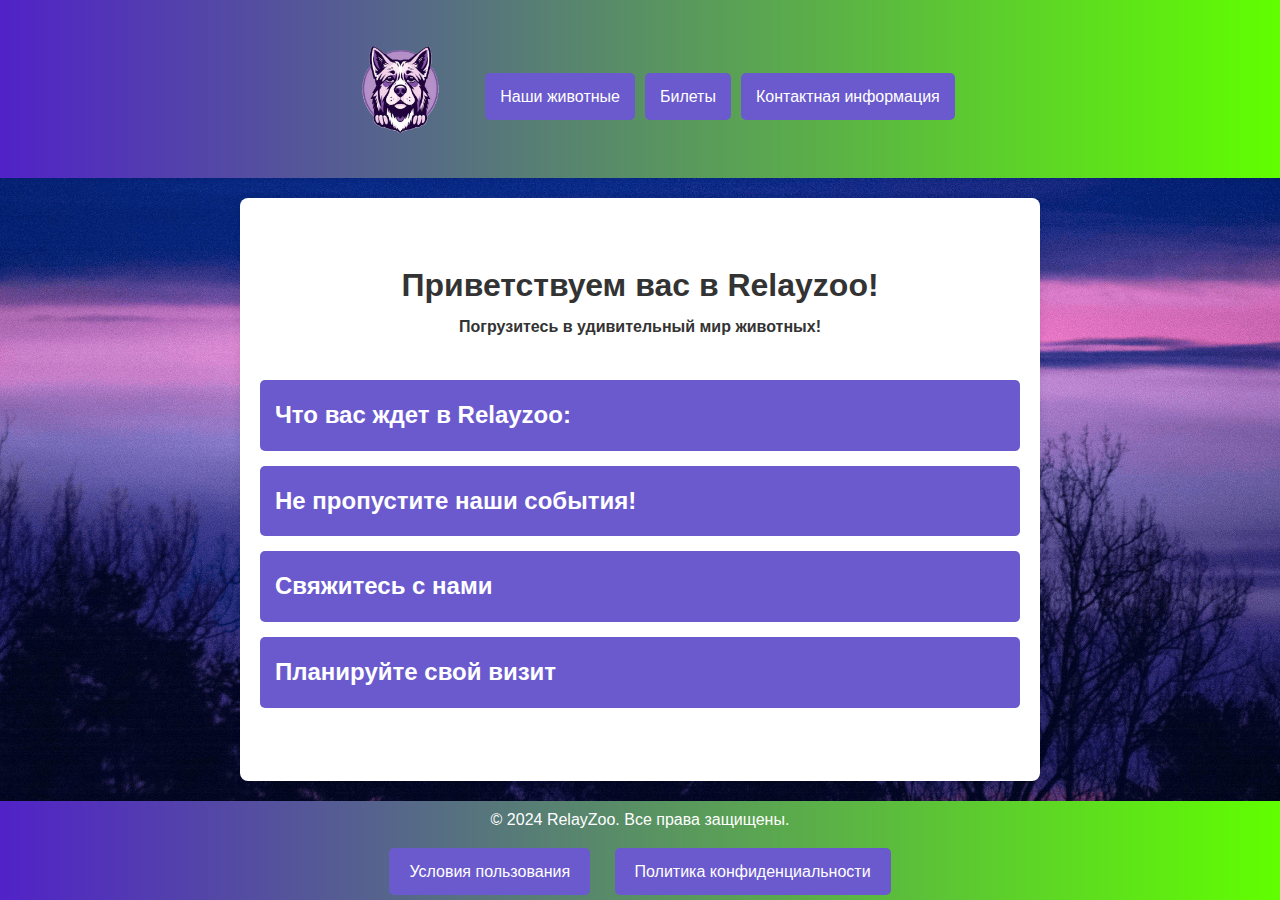
<file: index.html>
<!DOCTYPE html>
<html lang="ru">
<head>
    <meta charset="UTF-8">
    <meta name="viewport" content="width=device-width, initial-scale=1.0">
    <title>Relayzoo</title>
    <link rel="stylesheet" href="core.css"> 
</head>
<body>
    <header>
        <div class="header-container">
            <div class="logo">
                <a href="index.html">
                    <img src="logo.png" alt="Логотип Relayzoo" />
                </a>
            </div>
            <nav class="navbar">
                <a href="Животные.html" class="nav-button">Наши животные</a>
                <a href="Билеты.html" class="nav-button">Билеты</a>
                <a href="Контактная информация.html" class="nav-button">Контактная информация</a>
            </nav>
        </div>
    </header>

    <main>
        <section class="welcome">
            <h1>Приветствуем вас в Relayzoo!</h1>
            <p><strong>Погрузитесь в удивительный мир животных!</strong></p>
        </section>

        <!-- Блоки с названиями и текстом -->
        <div class="info-blocks">
            <div class="info-block">
                <h2>Что вас ждет в Relayzoo:</h2>
                <div class="info-content">
                    У нас обитает более 200 видов животных! От грациозных млекопитающих до ярких птиц и загадочных рептилий.
                </div>
            </div>

            <div class="info-block">
                <h2>Не пропустите наши события!</h2>
                <div class="info-content">
                    Следите за последними новостями и предстоящими мероприятиями: День открытых дверей, новая выставка "Экзотические птицы".
                </div>
            </div>

            <div class="info-block">
                <h2>Свяжитесь с нами</h2>
                <div class="info-content">
                    Если у вас есть вопросы или предложения, пишите нам через форму обратной связи или звоните по номеру [номер телефона].
                </div>
            </div>

            <div class="info-block">
                <h2>Планируйте свой визит</h2>
                <div class="info-content">
                    Мы открыты каждый день с 9:00 до 18:00. Узнайте больше о ценах на билеты и правилах посещения на странице "Посетителям".
                </div>
            </div>
        </div>

    </main>

    <footer>
        <p>&copy; 2024 RelayZoo. Все права защищены.</p>

        <!-- Кнопки Условия пользования и Политика конфиденциальности -->
        <div class="footer-links">
            <a href="Условия.html" class="footer-button">Условия пользования</a>
            <a href="Политика.html" class="footer-button">Политика конфиденциальности</a>
        </div>
    </footer>

</body>
</html>
</file>
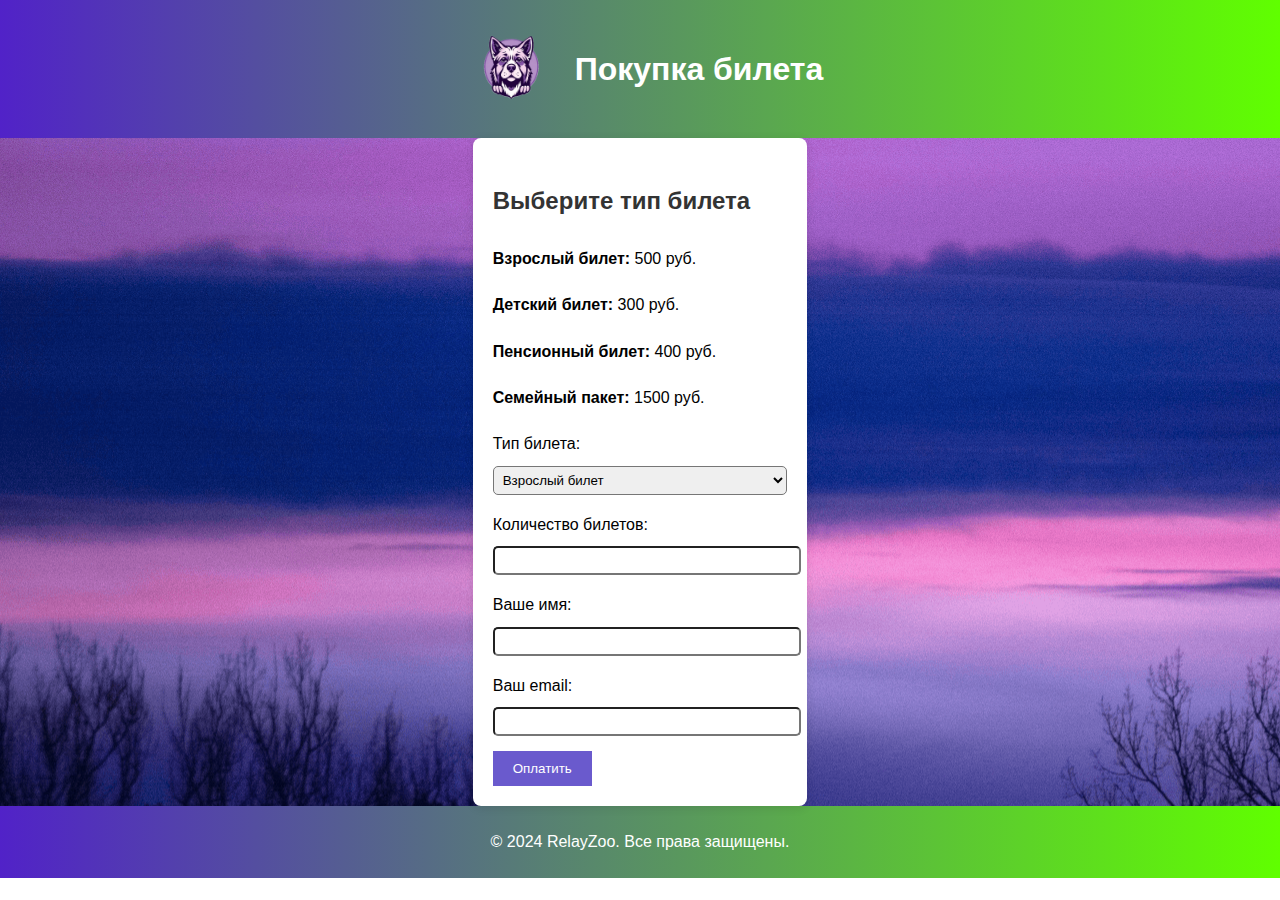
<file: Korzina.html>
﻿<!DOCTYPE html>
<html lang="ru">
<head>
    <meta charset="UTF-8">
    <meta name="viewport" content="width=device-width, initial-scale=1.0">
    <title>Покупка билета</title>
    <link rel="stylesheet" href="Korzina.css">
</head>
<body>
    <header>
        <div class="header-container">
            <div class="logo">
                <a href="index.html">
                    <img src="logo.png" alt="Логотип Relayzoo" />
                </a>
            </div>
            <h1>Покупка билета</h1>
        </div>
    </header>

    <main class="main-container">
        <section class="purchase-form">
            <h2>Выберите тип билета</h2>
            <p><strong>Взрослый билет:</strong> 500 руб.</p>
            <p><strong>Детский билет:</strong> 300 руб.</p>
            <p><strong>Пенсионный билет:</strong> 400 руб.</p>
            <p><strong>Семейный пакет:</strong> 1500 руб.</p>

            <form action="#" method="post">
                <label for="ticket-type">Тип билета:</label>
                <select id="ticket-type" name="ticket-type" required>
                    <option value="adult">Взрослый билет</option>
                    <option value="child">Детский билет</option>
                    <option value="senior">Пенсионный билет</option>
                    <option value="family">Семейный пакет</option>
                </select>

                <label for="quantity">Количество билетов:</label>
                <input type="number" id="quantity" name="quantity" min="1" max="10" required>

                <label for="name">Ваше имя:</label>
                <input type="text" id="name" name="name" required>

                <label for="email">Ваш email:</label>
                <input type="email" id="email" name="email" required>

                <button type="submit">Оплатить</button>
            </form>
        </section>
    </main>

</body>
<footer>
    <p>&copy; 2024 RelayZoo. Все права защищены.</p>
</footer>
</html>
</file>
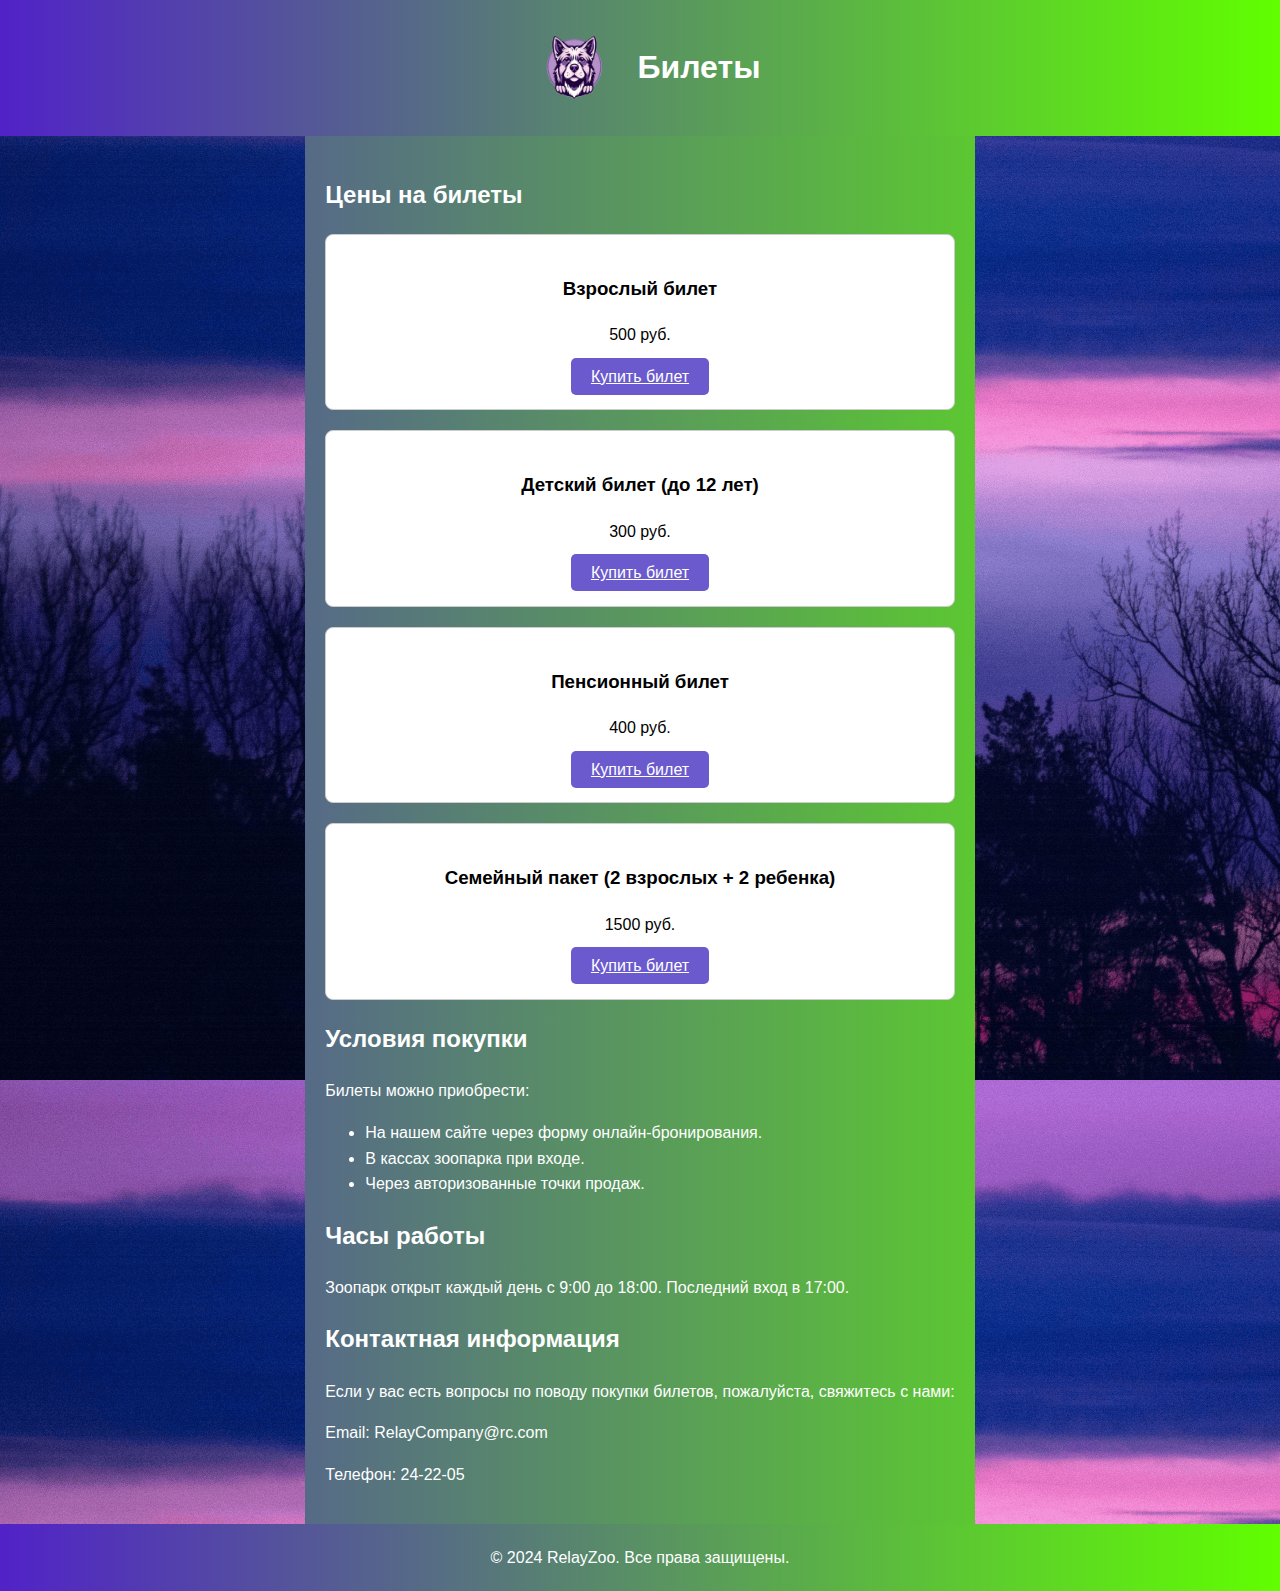
<file: Билеты.html>
<!DOCTYPE html>
<html lang="ru">
<head>
    <meta charset="UTF-8">
    <meta name="viewport" content="width=device-width, initial-scale=1.0">
    <title>Билеты</title>
    <link rel="stylesheet" href="puy.css"> 
</head>
<body>
    <header>
        <div class="header-container">
            <div class="logo">
                <a href="index.html">
                    <img src="logo.png" alt="Логотип Relayzoo" />
                </a>
            </div>
            <h1>Билеты</h1>
        </div>
    </header>

    <main class="main-container">
        <section class="ticket-info">
            <h2 style="color: white">
            Цены на билеты</h2>
            <div class="ticket-block" id="adult-modal">
                <h3>Взрослый билет</h3>
                <p>500 руб.</p>
                <a href="Korzina.html" class="ticket-button">Купить билет</a>
            </div>

            <div class="ticket-block" id="child-modal">
                <h3>Детский билет (до 12 лет)</h3>
                <p>300 руб.</p>
                <a href="Korzina.html" class="ticket-button">Купить билет</a>
            </div>

            <div class="ticket-block" id="senior-modal">
                <h3>Пенсионный билет</h3>
                <p>400 руб.</p>
                <a href="Korzina.html" class="ticket-button">Купить билет</a>
            </div>

            <div class="ticket-block" id="family-modal">
                <h3>Семейный пакет (2 взрослых + 2 ребенка)</h3>
                <p>1500 руб.</p>
                <a href="Korzina.html" class="ticket-button">Купить билет</a>
            </div>

            <!-- Условия покупки -->
            <h2 style="color: white">
            Условия покупки</h2>
            <p style="color: white">Билеты можно приобрести:</p>
            <ul style="color: white">
                <li>На нашем сайте через форму онлайн-бронирования.</li>
                <li>В кассах зоопарка при входе.</li>
                <li>Через авторизованные точки продаж.</li>
            </ul>

            <h2 style="color: white">Часы работы</h2>
            <p style="color: white">Зоопарк открыт каждый день с 9:00 до 18:00. Последний вход в 17:00.</p>

            <h2 style="color: white">Контактная информация</h2>
            <p style="color: white">Если у вас есть вопросы по поводу покупки билетов, пожалуйста, свяжитесь с нами:</p>
            <p style="color: white">Email: RelayCompany@rc.com</p>
            <p style="color: white">Телефон: 24-22-05</p>
        </section>

        <div id="adult-modal" class="modal">
            <div class="modal-content">
                <span class="close">&times;</span>
                <h2>Взрослый билет</h2>
                <p>Цена билета составляет 500 руб. Это стандартный билет для взрослых.</p>
           
                <button onclick="purchaseTicket()">Купить билет</button>

            </div>
        </div>

        <!-- Детский билет -->
        <div id="child-modal" class="modal">
            <div class="modal-content">
                <span class="close">&times;</span>
                <h2>Детский билет</h2>
                <p>Цена билета составляет 300 руб. Доступен для детей до 12 лет.</p>
                <button onclick="purchaseTicket()">Купить билет</button>
            </div>
        </div>

        <!-- Пенсионный билет -->
        <div id="senior-modal" class="modal">
            <div class="modal-content">
                <span class="close">&times;</span>
                <h2>Пенсионный билет</h2>
                <p>Цена билета составляет 400 руб. Для пенсионеров.</p>
                <button onclick="purchaseTicket()">Купить билет</button>
            </div>
        </div>

        <!-- Семейный пакет -->
        <div id="family-modal" class="modal">
            <div class="modal-content">
                <span class="close">&times;</span>
                <h2>Семейный пакет</h2>
                <p>Цена пакета составляет 1500 руб. Включает два взрослых и двух детей.</p>
                <button onclick="purchaseTicket()">Купить билет</button>
            </div>
        </div>

    </main>

    <footer>
        <p>&copy; 2024 RelayZoo. Все права защищены.</p>
    </footer>

</body>
</html>
</file>
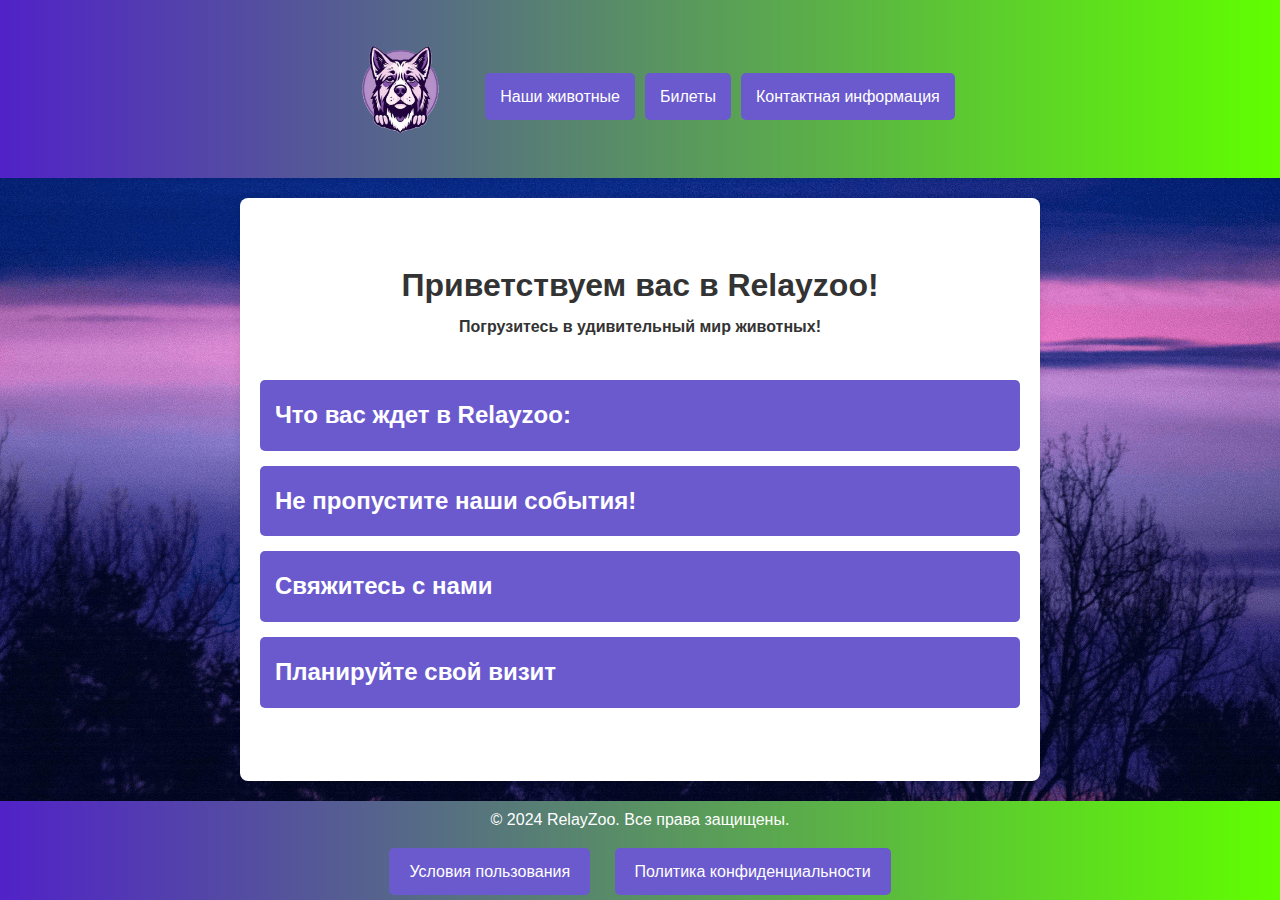
<file: Главная.html>
<!DOCTYPE html>
<html lang="ru">
<head>
    <meta charset="UTF-8">
    <meta name="viewport" content="width=device-width, initial-scale=1.0">
    <title>Relayzoo</title>
    <link rel="stylesheet" href="core.css"> 
</head>
<body>
    <header>
        <div class="header-container">
            <div class="logo">
                <a href="Главная.html">
                    <img src="logo.png" alt="Логотип Relayzoo" />
                </a>
            </div>
            <nav class="navbar">
                <a href="Животные.html" class="nav-button">Наши животные</a>
                <a href="Билеты.html" class="nav-button">Билеты</a>
                <a href="Контактная информация.html" class="nav-button">Контактная информация</a>
            </nav>
        </div>
    </header>

    <main>
        <section class="welcome">
            <h1>Приветствуем вас в Relayzoo!</h1>
            <p><strong>Погрузитесь в удивительный мир животных!</strong></p>
        </section>

        <!-- Блоки с названиями и текстом -->
        <div class="info-blocks">
            <div class="info-block">
                <h2>Что вас ждет в Relayzoo:</h2>
                <div class="info-content">
                    У нас обитает более 200 видов животных! От грациозных млекопитающих до ярких птиц и загадочных рептилий.
                </div>
            </div>

            <div class="info-block">
                <h2>Не пропустите наши события!</h2>
                <div class="info-content">
                    Следите за последними новостями и предстоящими мероприятиями: День открытых дверей, новая выставка "Экзотические птицы".
                </div>
            </div>

            <div class="info-block">
                <h2>Свяжитесь с нами</h2>
                <div class="info-content">
                    Если у вас есть вопросы или предложения, пишите нам через форму обратной связи или звоните по номеру [номер телефона].
                </div>
            </div>

            <div class="info-block">
                <h2>Планируйте свой визит</h2>
                <div class="info-content">
                    Мы открыты каждый день с 9:00 до 18:00. Узнайте больше о ценах на билеты и правилах посещения на странице "Посетителям".
                </div>
            </div>
        </div>

    </main>

    <footer>
        <p>&copy; 2024 RelayZoo. Все права защищены.</p>

        <!-- Кнопки Условия пользования и Политика конфиденциальности -->
        <div class="footer-links">
            <a href="Условия.html" class="footer-button">Условия пользования</a>
            <a href="Политика.html" class="footer-button">Политика конфиденциальности</a>
        </div>
    </footer>

</body>
</html>
</file>
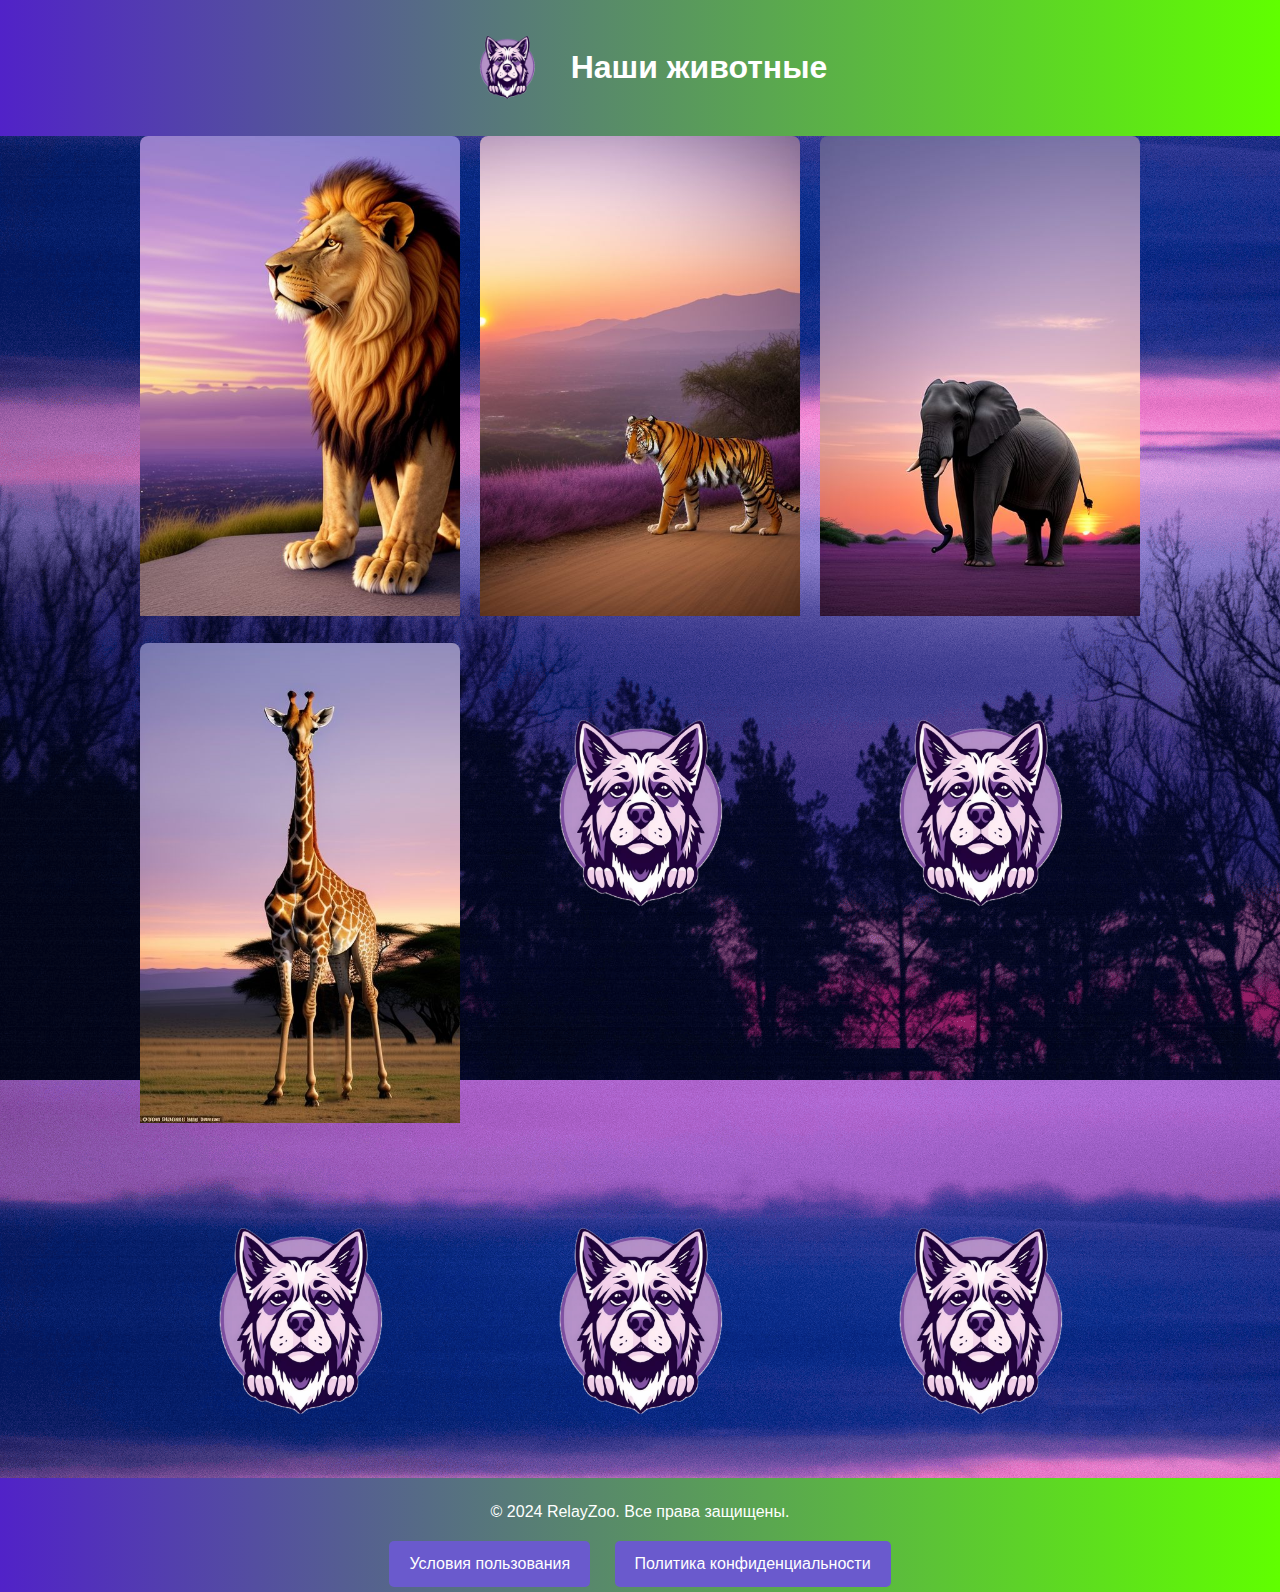
<file: Животные.html>
<!DOCTYPE html>
<html lang="ru">
<head>
    <meta charset="UTF-8">
    <meta name="viewport" content="width=device-width, initial-scale=1.0">
    <title>Наши животные</title>
    <link rel="stylesheet" href="Animals.css"> 
</head>
<body>
    <header>
        <div class="header-container">
            <div class="logo">
                <a href="index.html">
                    <img src="logo.png" alt="Логотип Relayzoo" />
                </a>
            </div>
            <h1>Наши животные</h1>
        </div>
    </header>

    <main class="main-container">
        <section class="animal-list">
            <article class="animal">
                <img src="lione.jpg" alt="Лев" />
                <div class="animal-info">
                    <h2>Лев</h2>
                    <p>Львы — это социальные животные, которые живут в группах, называемых прайдами.</p>
                </div>
            </article>

            <article class="animal">
                <img src="tiger.jpg" alt="Тигр" />
                <div class="animal-info">
                    <h2>Тигр</h2>
                    <p>Тигры — это крупнейшие представители семейства кошачьих, известные своими полосами.</p>
                </div>
            </article>

            <article class="animal">
                <img src="elephan.jpg" alt="Слон" />
                <div class="animal-info">
                    <h2>Слон</h2>
                    <p>Слоны — самые крупные наземные млекопитающие, известные своим умом и хоботами.</p>
                </div>
            </article>

            <article class="animal">
                <img src="jiraf.jpg" alt="Жираф" />
                <div class="animal-info">
                    <h2>Жираф</h2>
                    <p>Жирафы — самые высокие животные на Земле, их длинная шея позволяет им достигать листвы на деревьях.</p>
                </div>
            </article>

            <article class="animal">
                <img src="logo.png" alt="Горила" />
                <div class="animal-info">
                    <h2>Горила</h2>
                    <p>Гориллы - одни из самых умных животных на нашей планете, они ближе всего по интеллекту к людям.</.</p>
                </div>
            </article>

            <article class="animal">
                <img src="logo.png" alt="Зебра" />
                <div class="animal-info">
                    <h2>Зебра</h2>
                    <p>Зебры известны своими черно-белыми полосами, которые помогают им в маскировке.</p>
                </div>
            </article>

            <article class="animal">
                <img src="logo.png" alt="Панда" />
                <div class="animal-info">
                    <h2>Панда</h2>
                    <p>Панды — это травоядные медведи, которые питаются в основном бамбуком.</p>
                </div>
            </article>

            <article class="animal">
                <img src="logo.png" alt="Кенгуру" />
                <div class="animal-info">
                    <h2>Кенгуру</h2>
                    <p>Кенгуру — это сумчатые млекопитающие, известные своими мощными задними ногами и способностью прыгать.</p>
                </div>
            </article>

            <article class="animal">
                <img src="logo.png" alt="Коала" />
                <div class="animal-info">
                    <h2>Коала</h2>
                    <p>Коалы — это сумчатые животные, которые живут на деревьях и питаются листьями эвкалипта.</p>
                </div>
            </article>
        </section>
    </main>

    <footer>
        <p>&copy; 2024 RelayZoo. Все права защищены.</p>

        <!-- Кнопки Условия пользования и Политика конфиденциальности -->
        <div class="footer-links">
            <a href="Условия.html" class="footer-button">Условия пользования</a>
            <a href="Политика.html" class="footer-button">Политика конфиденциальности</a>
        </div>
    </footer>

</body>
</html>
</file>
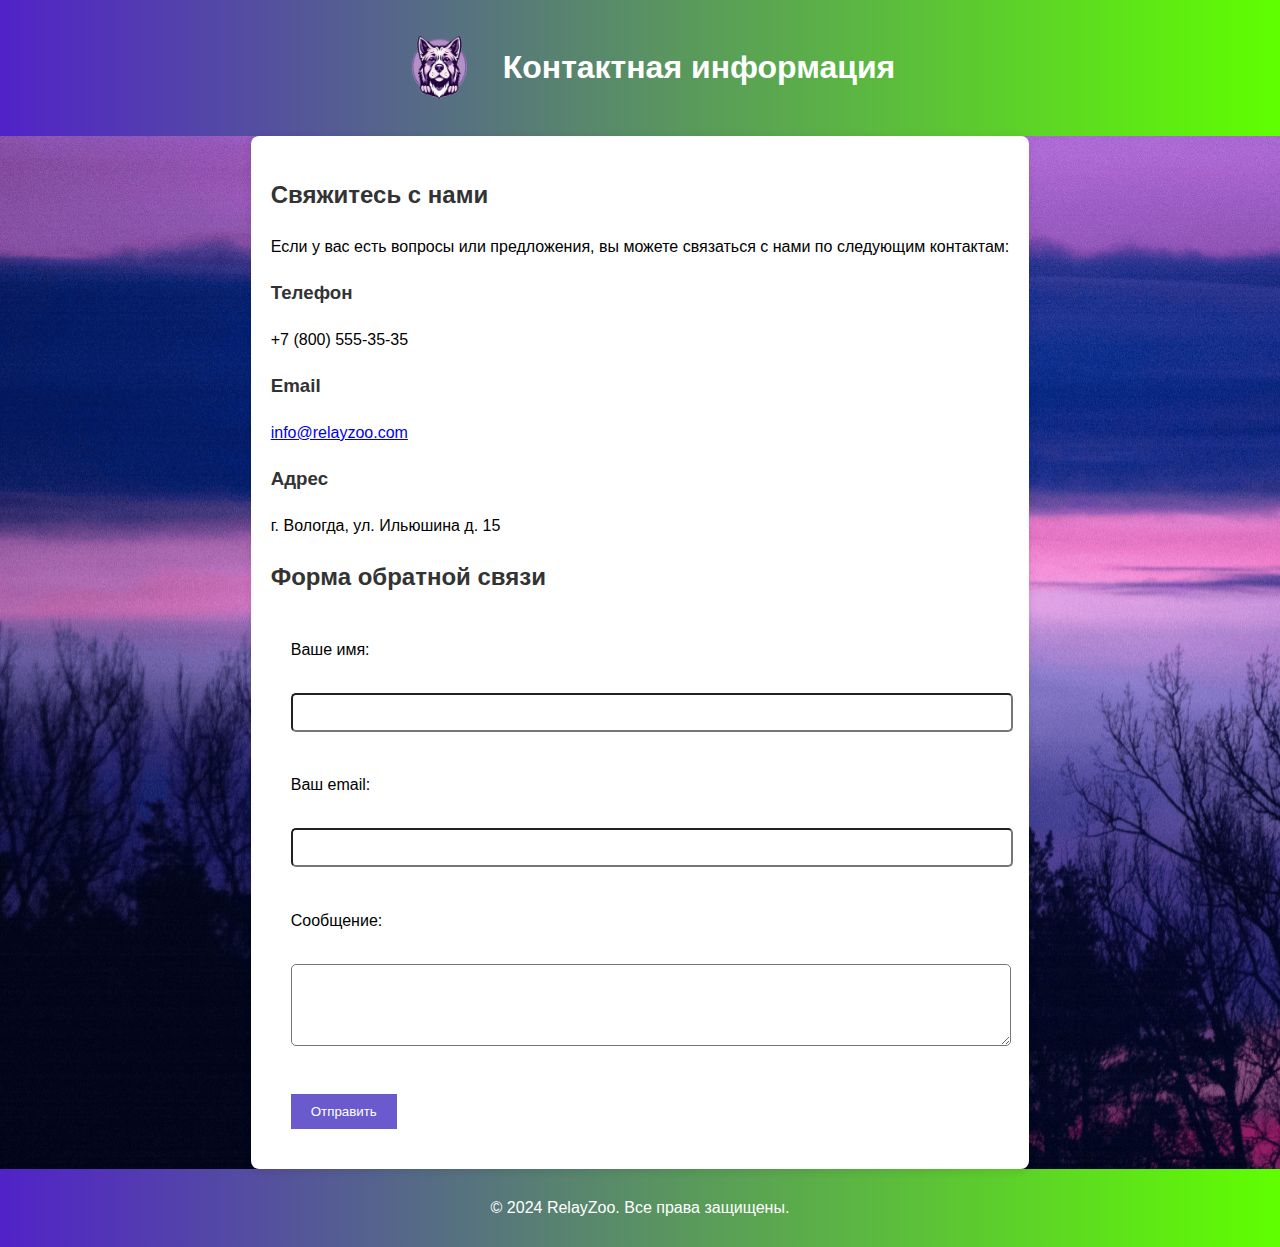
<file: Контактная информация.html>
﻿<!DOCTYPE html>
<html lang="ru">
<head>
    <meta charset="UTF-8">
    <meta name="viewport" content="width=device-width, initial-scale=1.0">
    <title>Контактная информация</title>
    <link rel="stylesheet" href="Contact.css"> 
</head>
<body>
    <header>
        <div class="header-container">
            <div class="logo">
                <a href="index.html">
                    <img src="logo.png" alt="Логотип Relayzoo" />
                </a>
            </div>
            <h1>Контактная информация</h1>
        </div>
    </header>

    <main class="main-container">
        <section class="contact-info">
            <h2>Свяжитесь с нами</h2>
            <p>Если у вас есть вопросы или предложения, вы можете связаться с нами по следующим контактам:</p>

            <h3>Телефон</h3>
            <p>+7 (800) 555-35-35</p>

            <h3>Email</h3>
            <p><a href="mailto:info@relayzoo.com">info@relayzoo.com</a></p>

            <h3>Адрес</h3>
            <p>г. Вологда, ул. Ильюшина д. 15</p>

            <h2>Форма обратной связи</h2>
            <form action="#" method="post">
                <label for="name">Ваше имя:</label><br>
                <input type="text" id="name" name="name" required><br><br>

                <label for="email">Ваш email:</label><br>
                <input type="email" id="email" name="email" required><br><br>

                <label for="message">Сообщение:</label><br>
                <textarea id="message" name="message" rows="4" required></textarea><br><br>

                <button type="submit">Отправить</button>
            </form>
        </section>
    </main>

    <footer>
        <p>&copy; 2024 RelayZoo. Все права защищены.</p>
    </footer>

</body>
</html>
</file>
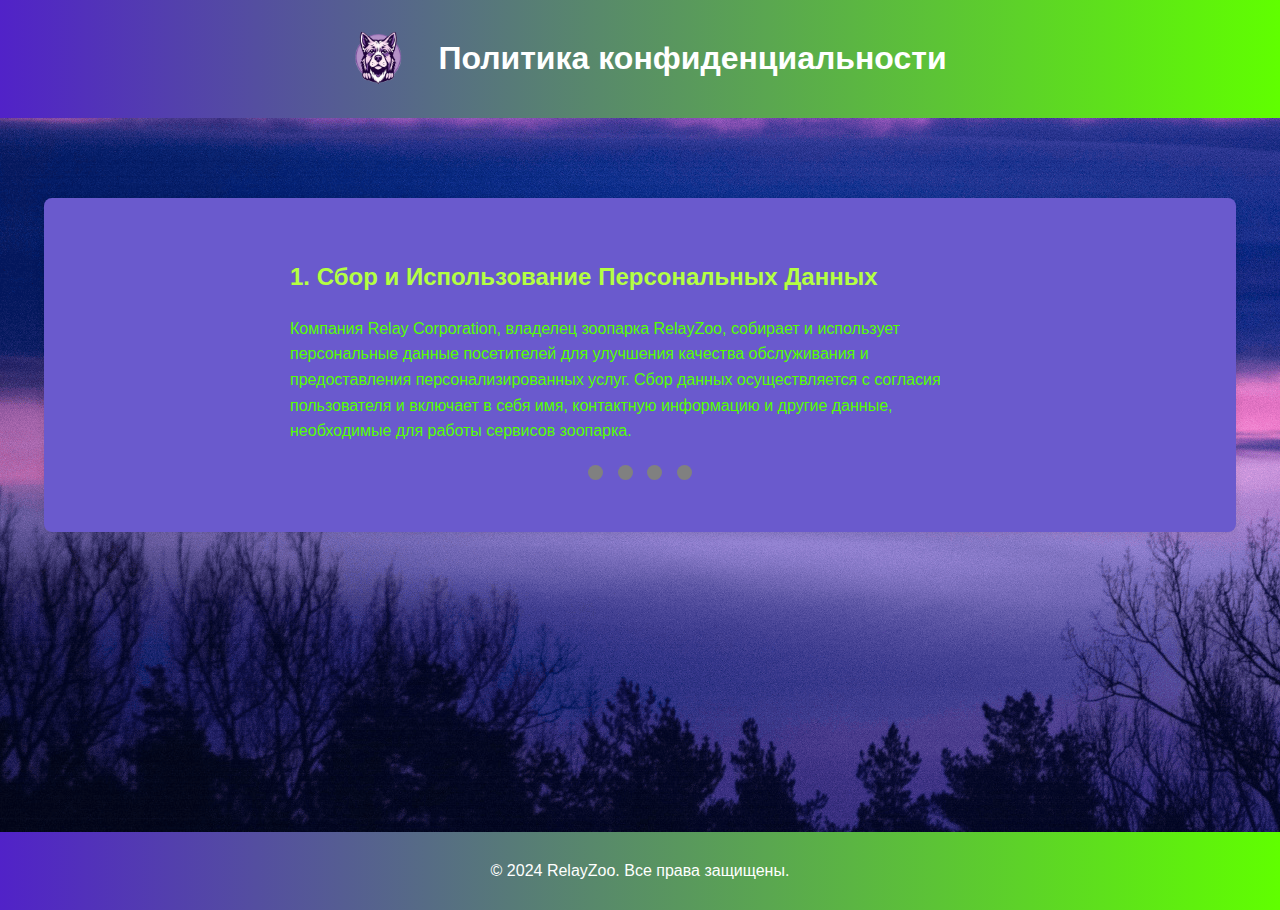
<file: Политика.html>
<!DOCTYPE html>
<html lang="ru">
<head>
    <meta charset="UTF-8">
    <meta name="viewport" content="width=device-width, initial-scale=1.0">
    <title>Политика конфиденциальности</title>
    <link rel="stylesheet" href="style.css">
</head>
<body>
    <header>
        <div class="header-container">
            <div class="logo">
                <a href="index.html">
                    <img src="logo.png" alt="Логотип Relayzoo" />
                </a>
            </div>
            <h1>Политика конфиденциальности</h1>
        </div>
    </header>


    <main>
        <div class="slider-container">
            <input type="radio" name="slider" id="slide1" checked>
            <input type="radio" name="slider" id="slide2">
            <input type="radio" name="slider" id="slide3">
            <input type="radio" name="slider" id="slide4">

            <div class="slides">
                <div class="slide slide1">
                    <h2>1. Сбор и Использование Персональных Данных</h2>
                    <p>Компания Relay Corporation, владелец зоопарка RelayZoo, собирает и использует персональные данные посетителей для улучшения качества обслуживания и предоставления персонализированных услуг. Сбор данных осуществляется с согласия пользователя и включает в себя имя, контактную информацию и другие данные, необходимые для работы сервисов зоопарка.</p>
                </div>
                <div class="slide slide2">
                    <h2>2. Безопасность Персональных Данных</h2>
                    <p>Relay Corporation обеспечивает безопасность персональных данных посредством реализации правовых, организационных и технических мер, соответствующих требованиям действующего законодательства. Доступ к персональным данным ограничен и не передается третьим лицам без согласия пользователя или в случаях, предусмотренных законом.</p>
                </div>
                <div class="slide slide3">
                    <h2>3. Права Пользователей</h2>
                    <p>
                        Пользователи имеют право на доступ к своим персональным данным, их исправление или удаление. Для получения информации или решения вопросов, связанных с обработкой персональных данных, пользователи могут обратиться к компании Relay Corporation через электронную почту или другие указанные контакты.</p>
                </div>
                <div class="slide slide4">
                    <h2>4. Изменения в Политике Конфиденциальности</h2>
                    <p>Политика конфиденциальности может быть изменена в соответствии с изменениями законодательства или внутренними решениями компании. Актуальная версия политики доступна на официальном сайте RelayZoo. Пользователи будут уведомлены о значительных изменениях в политике конфиденциальности через электронную почту или на сайте зоопарка.</p>
                </div>
            </div>

            <!-- Навигация -->
            <div class="slider-navigation">
                <label for="slide1"></label>
                <label for="slide2"></label>
                <label for="slide3"></label>
                <label for="slide4"></label>
            </div>
        </div>
    </main>



</body>
<footer>
    <p>&copy; 2024 RelayZoo. Все права защищены.</p>
</footer>
</html>
</file>
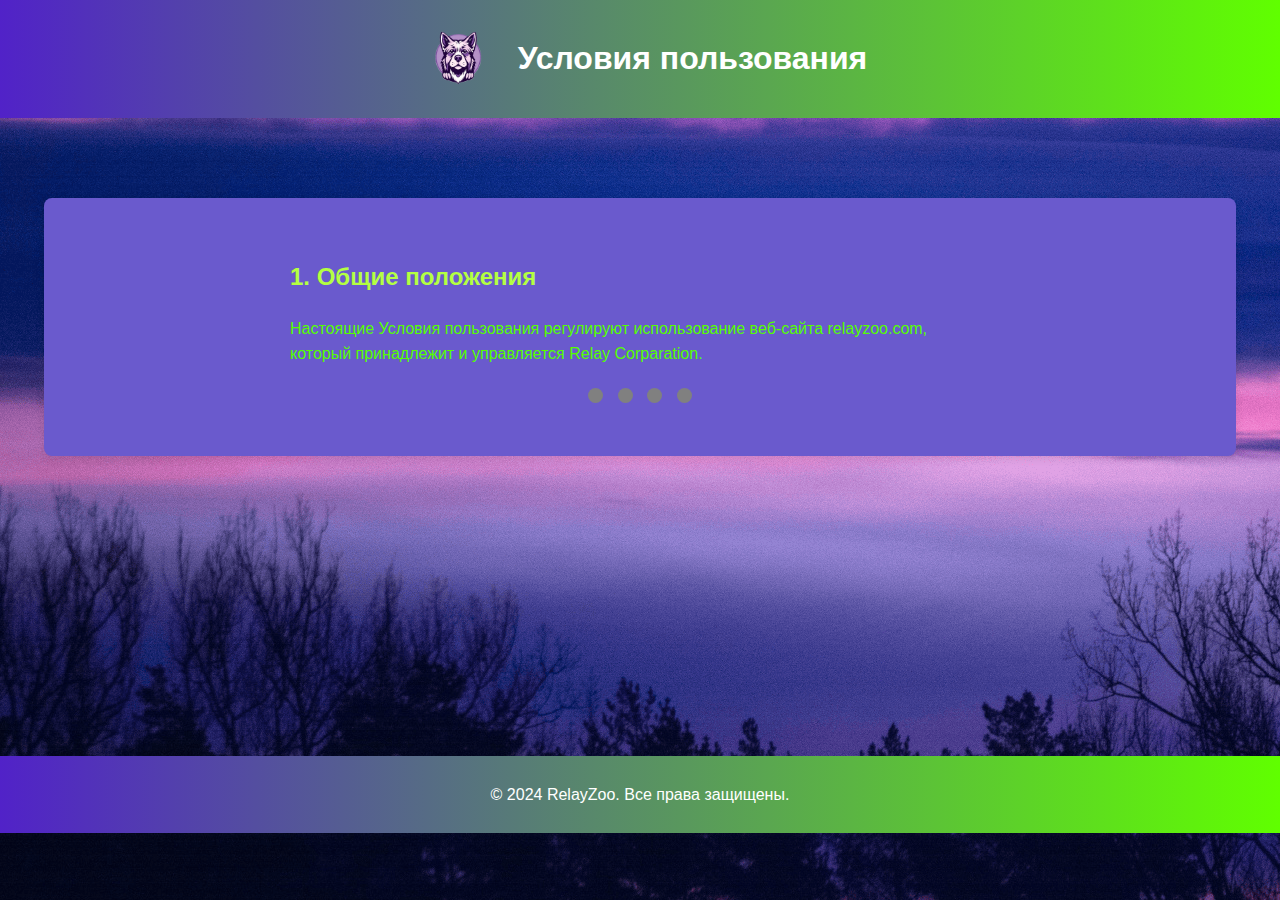
<file: Условия.html>
<!DOCTYPE html>
<html lang="ru">
<head>
    <meta charset="UTF-8">
    <meta name="viewport" content="width=device-width, initial-scale=1.0">
    <title>Условия пользования</title>
    <link rel="stylesheet" href="style.css"> 
</head>
<body>
    <header>
        <div class="header-container">
            <div class="logo">
                <a href="index.html">
                    <img src="logo.png" alt="Логотип Relayzoo" />
                </a>
            </div>
            <h1>Условия пользования</h1>
        </div>
    </header>


    <main>
        <div class="slider-container">
            <input type="radio" name="slider" id="slide1" checked>
            <input type="radio" name="slider" id="slide2">
            <input type="radio" name="slider" id="slide3">
            <input type="radio" name="slider" id="slide4">

            <div class="slides">
                <div class="slide slide1">
                    <h2>1. Общие положения</h2>
                    <p>Настоящие Условия пользования регулируют использование веб-сайта relayzoo.com, который принадлежит и управляется Relay Corparation.</p>
                </div>
                <div class="slide slide2">
                    <h2>2. Изменения в условиях</h2>
                    <p>Мы оставляем за собой право в любое время изменять или обновлять настоящие Условия пользования.</p>
                </div>
                <div class="slide slide3">
                    <h2>3. Использование сайта</h2>
                    <p>Вы соглашаетесь использовать Сайт только в законных целях и в соответствии с настоящими Условиями.</p>
                </div>
                <div class="slide slide4">
                    <h2>4. Интеллектуальная собственность</h2>
                    <p>Все материалы, представленные на Сайте, являются собственностью Relay Corparation и защищены авторским правом.</p>
                </div>
            </div>

            <!-- Навигация -->
            <div class="slider-navigation">
                <label for="slide1"></label>
                <label for="slide2"></label>
                <label for="slide3"></label>
                <label for="slide4"></label>
            </div>
        </div>
    </main>

    <footer>
        <p>&copy; 2024 RelayZoo. Все права защищены.</p>
    </footer>

</body>
</html>
</file>
<file: core.css>
* {
    margin: 0;
    padding: 0;
    box-sizing: border-box;
}

body {
    font-family: Arial, sans-serif;
    line-height: 1.7;
    background-image: url('Fon.png'); 
    background-size: auto; 
    background-position: center; 
    min-height: 110%;
    color: #333;

    display: flex; 
    flex-direction: column; 
    min-height: 100vh;
}

/* ��������� */
header {
    background: linear-gradient(to right, #5122c8, #60ff00);
    color: white;
    padding: 10px 0;
    text-align: center;
    height: auto;
}

    header h1 {
        font-size: 2em;
    }

    header p {
        font-size: 1em;
    }

/* �������� ������� */
main {
    max-width: 800px;
    margin: 20px auto;
    padding: 20px;
    background: white;
    border-radius: 8px;
    box-shadow: 0 2px 10px rgba(0, 0, 0, 0.1);
    flex-grow: 1;
}

/* ����� � ����������� */
.info-blocks {
    display: flex;
    flex-direction: column; 
}

.info-block {
    background-color: #6a5acd; 
    color: white;
    margin-bottom: 15px; 
    padding: 15px;
    border-radius: 5px;
    transition: transform 0.3s ease; 
}

.info-content {
    opacity: 0; 
    max-height: 0; 
    overflow: hidden; 
    transition: opacity 0.3s ease, max-height 0.3s ease; 
}

.info-block:hover {
    transform: scale(1.05); 
}

    .info-block:hover .info-content {
        opacity: 1; 
        max-height: 100px; 
    }
}

/* ������ */
section {
    margin-bottom: 20px;
}

h2 {
    color: white;
}

/* ������ */
ul {
    list-style-type: disc;
    margin-left: 20px;
}

/* ������ */
a {
    color: #6a5acd;
    text-decoration: none;
}

    a:hover {
        text-decoration: underline;
    }

/* ������ */
footer {
    text-align: center;
    padding: 5px 0;
    background: linear-gradient(to right, #5122c8, #60ff00);
    color: white;
}

.footer-links {
    margin-top: 15px;
}

.footer-button {
    display: inline-block;
    padding: 10px 20px;
    margin: 0 10px;
    background-color: #6a5acd;
    color: white;
    text-decoration: none;
    border-radius: 5px;
}

    .footer-button:hover {
        background-color: #8a2be2;
    }

.navbar {
    margin-top: 15px;
}

.nav-button {
    display: inline-block;
    padding: 10px 15px;
    margin-left: 10px;
    background-color: #6a5acd;
    color: white;
    text-decoration: none;
    border-radius: 5px;
}

    .nav-button:hover {
        background-color: #8a2be2;
    }


.logo {
    margin: 0;
}

    .logo img {
        max-width: 150px;
        height: auto; 
    }


.welcome {
    text-align: center;
    margin: 40px 0;
}


.header-container {
    display: flex;
    align-items: center;
    justify-content: center; 
    width: 100%;
}


.navbar {
    display: flex;
}


@media (max-width: 1024px) {
 
    body {
        font-size: 16px;
    }
}

@media (max-width: 768px) {
   
    .header-container {
        flex-direction: column;
    }
    body {
        font-size: 14px;
    }

    .menu {
        display: none;
    }

    .mobile-menu {
        display: block;
    }
}
@media (max-width: 768px) {
  
    body {
        font-size: 15px;
    }

    .header-container {
        flex-direction: column;
        text-align: center;
    }

    .logo {
        margin-right: 0;
        margin-bottom: 10px;
    }

        .logo img {
            max-width: 80px; 
        }

    .animal-list {
        grid-template-columns: repeat(auto-fill, minmax(180px, 1fr));
        gap: 15px;
    }
}

@media (max-width: 360px) {
  
    body {
        font-size: 14px;
    }

    header {
        padding: 10px;
    }

    h1 {
        font-size: 1.5rem;
    }

    .animal-list {
        grid-template-columns: 1fr; 
        gap: 10px;
    }

    .footer-button {
        display: block;
        width: 80%;
        margin: 5px auto;
    }
}
</file>
<file: Korzina.css>
body {
    font-family: Arial, sans-serif;
    line-height: 1.9;
    margin: 0;
}

header {
    background: linear-gradient(to right, #5122c8, #60ff00);
    padding: 10px 20px;
}

.header-container {
    display: flex;
    align-items: center;
    justify-content: center;
}

.logo {
    margin-right: 10px;
}

    .logo img {
        max-width: 12vh;
    }

h1 {
    margin: 0;
    color: white;
}

.main-container {
    display: flex; 
    justify-content: center; 
    align-items: flex-start;
    background-image: url('Fon.png');
    background-size: auto;
}

.purchase-form {
    max-width: 600px; 
    padding: 20px; 
    background-color: #fff; 
    border-radius: 8px;
    box-shadow: 0 2px 10px rgba(0,0,0,0.1);
}

    .purchase-form h2 {
        color: #333; 
    }

    .purchase-form label {
        display: block; 
        margin-bottom: 5px; 
    }

    .purchase-form input,
    .purchase-form select {
        width: 100%; 
        padding: 5px; 
        margin-bottom: 15px; 
        border-radius: 5px;
    }

    .purchase-form button {
        background-color: #6a5acd; 
        color: white;
        border: none;
        padding: 10px 20px; 
        cursor: pointer; 
    }

        .purchase-form button:hover {
            background-color: #5a4cb1; 
        }

footer {
    text-align: center;
    padding: 5px 0;
    background: linear-gradient(to right, #5122c8, #60ff00);
    color: white;

    left: 0;
    bottom: 0; 
    width: 100%; 
}
</file>
<file: puy.css>
body {
    font-family: Arial, sans-serif;
    line-height: 1.6;
    margin: 0;
    background-image: url('Fon.png');
}

header {
    background: linear-gradient(to right, #5122c8, #60ff00);
    padding: 10px 20px;

}

.header-container {
    display: flex;
    align-items: center;
    justify-content: center;
}

.logo {
    margin-right: 10px;
}

    .logo img {
        max-width: 12vh;
    }

h1 {
    margin: 0;
    color: white;
}

.main-container {
    display: flex; 
    justify-content: center; 
    align-items: flex-start; 
    flex-grow: 1; 
}

.ticket-info {
    max-width: 800px;
    padding: 20px;
    background: linear-gradient(to right, #566a87, #5cc732);
}

.ticket-block {
    border: 1px solid #ccc; 
    border-radius: 8px; 
    padding: 20px; 
    margin-bottom: 20px; 
    text-align: center; 
    background-color:white;
    transition: transform 0.3s ease; 
}

    .ticket-block:hover {
        transform: scale(1.05); 
    }

.ticket-button {
    background-color: #6a5acd; 
    color: white; 
    border: none; 
    padding: 10px 20px; 
    margin-top: 10px; 
    cursor: pointer; 
    border-radius: 5px; 
}

    .ticket-button:hover {
        background-color: #5a4cb1; 
    }


.modal {
    display: none; 
    position: fixed; 
    z-index: 1000; 
    left: 0;
    top: 0;
    width: 100%; 
    height: 100%; 
    overflow: auto; 
    background-color: rgba(0,0,0,0.7); 
}

.modal-content {
    background-color: #fefefe; 
    margin: 15% auto; 
    padding: 20px; 
    border-radius: 5px; 
}

.close {
    color: #aaa; 
    float: right; 
    font-size: 28px; 
    cursor: pointer;
}

    .close:hover,
    .close:focus {
        color: black; 
    }

footer {
    text-align: center;
    padding: 5px 0;
    background: linear-gradient(to right, #5122c8, #60ff00);
    color: white;
}

.footer-links {
    margin-top: 15px;
}

.footer-button {
    display: inline-block;
    padding: 10px 20px;
    margin: 0 10px;
    background-color: #6a5acd;
    color: white;
    text-decoration: none;
    border-radius: 5px;
}

    .footer-button:hover {
        background-color: #8a2be2;
    }
</file>
<file: Animals.css>
body {
    font-family: Arial, sans-serif;
    line-height: 1.6;
    margin: 0;
    background-image: url('Fon.png')
}

header {
    background: linear-gradient(to right, #5122c8, #60ff00);
    padding: 10px 20px;
   
}

.header-container {
    display: flex;
    align-items: center;
    justify-content: center;
}

.logo {
    margin-right: 10px;
}

    .logo img {
        max-width: 12vh;
    }

h1 {
    margin: 0;
    color: white;
}

.main-container {
    display: flex; 
    justify-content: center; 
    align-items: flex-start; 
    flex-grow: 1; 
}

.animal-list {
    display: grid; 
    grid-template-columns: repeat(auto-fill, minmax(250px, 1fr)); 
    gap: 20px; 
    max-width: 1000px; 
}

.animal {
    position: relative; 
    overflow: hidden; 
    border-radius: 8px; /
    transition: transform 0.3s ease; 
}

    .animal:hover {
        transform: scale(1.05); 
    }

    .animal img {
        width: 100%; 
        height: auto;
    }

.animal-info {
    position: absolute;
    bottom: 0; 
    left: 0;
    right: 0;
    background-color: rgba(0, 0, 0, 0.7); 
    color: white; 
    padding: 10px; 
    opacity: 0; 
    transition: opacity 0.3s ease; 
}

.animal:hover .animal-info {
    opacity: 1;
}

footer {
    text-align: center;
    padding: 5px 0;
    background: linear-gradient(to right, #5122c8, #60ff00);
    color: white;
}

.footer-links {
    margin-top: 15px;
}

.footer-button {
    display: inline-block;
    padding: 10px 20px;
    margin: 0 10px;
    background-color: #6a5acd;
    color: white;
    text-decoration: none;
    border-radius: 5px;
}

    .footer-button:hover {
        background-color: #8a2be2;
    }


@media (max-width: 1024px) {
    body {
        font-size: 16px;
    }
}

@media (max-width: 768px) {
    .header-container {
        flex-direction: column;
        align-items: center;
        text-align: center;
    }

    .logo {
        margin-bottom: 10px;
    }

    body {
        font-size: 14px;
    }

    .animal-list {
        grid-template-columns: repeat(3, 1fr); 
        gap: 15px;
        padding: 0 10px;
    }

    .footer-button {
        margin: 5px;
        padding: 8px 15px;
    }
    .animal img {
        max-height: 260px;
        object-fit: cover;
    }
}


@media (max-width: 320px) {
    header {
        padding: 4px 8px;
    }

    h1 {
        font-size: 16px;
    }

    .logo img {
        max-width: auto;
    }

    .animal-list {
        grid-template-columns: 1fr;
        gap: 10px;
        padding: 0 5px;
    }

    .animal img {
        max-height: 180px;
    }

    .animal-info {
        padding: 5px;
        font-size: 11px;
    }

    .footer-button {
        padding: 5px 10px;
        font-size: 11px;
        margin: 5px 3px;
    }
}
</file>
<file: Contact.css>
body {
    font-family: Arial, sans-serif;
    line-height: 1.6;
    margin: 0;
}

header {
    background: linear-gradient(to right, #5122c8, #60ff00);
    padding: 10px 20px;
}

.header-container {
    display: flex;
    align-items: center;
    justify-content: center;
}

.logo {
    margin-right: 10px;
}

    .logo img {
        max-width: 12vh;
    }

h1 {
    margin: 0;
    color: white;
}

.main-container {
    display: flex; 
    justify-content: center; 
    align-items: flex-start; 
    background-image: url(Fon.png) 
}

.contact-info {
    max-width: 800px; 
    padding: 20px; 
    background-color: #fff; 
    border-radius: 8px; 
    box-shadow: 0 2px 10px rgba(0,0,0,0.1); 
}

    .contact-info h2,
    .contact-info h3 {
        color: #333; 
    }

form {
    background-color: rgba(255, 255, 255, 0.9); 
    padding: 20px; 
    border-radius: 8px; 
}

    form label {
        display: block; 
        margin-bottom: 5px; 
    }

    form input,
    form textarea {
        width: 100%; 
        padding: 10px; 
        margin-bottom: 15px; 
        border-radius: 5px; 
    }

    form button {
        background-color: #6a5acd; 
        color: white; 
        border: none; 
        padding: 10px 20px; 
        cursor: pointer; 
    }

        form button:hover {
            background-color: #5a4cb1; 
        }

footer {
    background: linear-gradient(to right, #5122c8, #60ff00);
    color: white; 
    padding: 10px 20px; 
    text-align: center; 
}

@media (max-width: 1024px) {
.form {
    font-size: 16px;
}
}
</file>
<file: style.css>
body {
    font-family: Arial, sans-serif; 
    line-height: 1.6; 
    background-image: url('Fon.png');
    margin: 0; 
    padding: 0; 
    background-color: #f4f4f4; 
    color: #333; 
}


header {
    background: linear-gradient(to right, #5122c8, #60ff00);
    color: white; 
    padding: 10px; 
    text-align: center; 
}

h1 {
    margin: 0; 
    color: white; 
}

.header-container {
    display: flex; 
    align-items: center; 
    justify-content: center;
}


main {
    max-width: 800px; 
    max-height: 800px;
    margin: 100px auto; 
    padding: 20px; 
    background: #6a5acd; 
    color: #55ff00;
    border-radius: 8px; 
    box-shadow: 0 2px 10px rgba(0, 0, 0, 0.1); 
    margin-bottom: 400px;
}


section {
    margin-bottom: 20px; 
}

h2 {
    color: #b4ff42; 
}


ul {
    list-style-type: disc; 
    margin-left: 20px; 
}


footer {
    text-align: center; 
    padding: 10px 0; 
    background: linear-gradient(to right, #5122c8, #60ff00);
    color: white; 
}



.logo {
    margin-right: 15px; 
}

    .logo img {
        max-width: 100px; 
        height: auto; 
    }

.slider-container {
    position: relative;
    max-width: 750px; 
    margin: 20px auto; 
    overflow: hidden;
  
}

input[type='radio'] {
    display: none; 
}

.slides {
    display: flex; 
    transition: transform 0.5s ease-in-out; 
}

.slide {
    min-width: 100%;
    box-sizing: border-box; 
}

#slide1:checked ~ .slides {
    transform: translateX(0); 
}

#slide2:checked ~ .slides {
    transform: translateX(-100%);
}

#slide3:checked ~ .slides {
    transform: translateX(-200%); 
}

#slide4:checked ~ .slides {
    transform: translateX(-300%); 
}

.slider-navigation {
    text-align: center; 
}

    .slider-navigation label {
        display: inline-block; 
        width: 15px; 
        height: 15px; 
        border-radius: 50%; 
        background-color: gray;
        margin: 5px; 
        cursor: pointer; 
    }

input[type='radio']:checked + .slider-navigation label {
    background-color: #55ff00; 
}

@media (max-width: 1440px) {
    main {
        max-width: 90%;
        margin: 80px auto 300px;
    }

    .slider-container {
        max-width: 700px;
    }

    .logo img {
        max-width: 90px;
    }
}


@media (max-width: 768px) {
    header {
        padding: 8px;
    }

    h1 {
        font-size: 22px;
    }

    .header-container {
        flex-direction: column;
        text-align: center;
    }

    .logo {
        margin-bottom: 10px;
    }

        .logo img {
            max-width: 70px;
        }

    main {
        margin: 60px 15px 200px;
        padding: 15px;
    }

    .slider-container {
        max-width: 100%;
        margin: 15px auto;
    }

    .slider-navigation label {
        width: 12px;
        height: 12px;
        margin: 3px;
    }

    footer {
        padding: 8px 0;
        font-size: 14px;
    }
}


@media (max-width: 320px) {
    header {
        padding: 5px;
    }

    h1 {
        font-size: 18px;
    }

    .logo img {
        max-width: 50px;
    }

    main {
        margin: 40px 10px 150px;
        padding: 10px;
        font-size: 14px;
    }

    .slider-container {
        max-width: 100%;
    }

    .slide {
        min-width: 100%;
    }

    .slider-navigation label {
        width: 10px;
        height: 10px;
    }

    footer {
        font-size: 12px;
        padding: 6px 0;
    }
}
</file>
